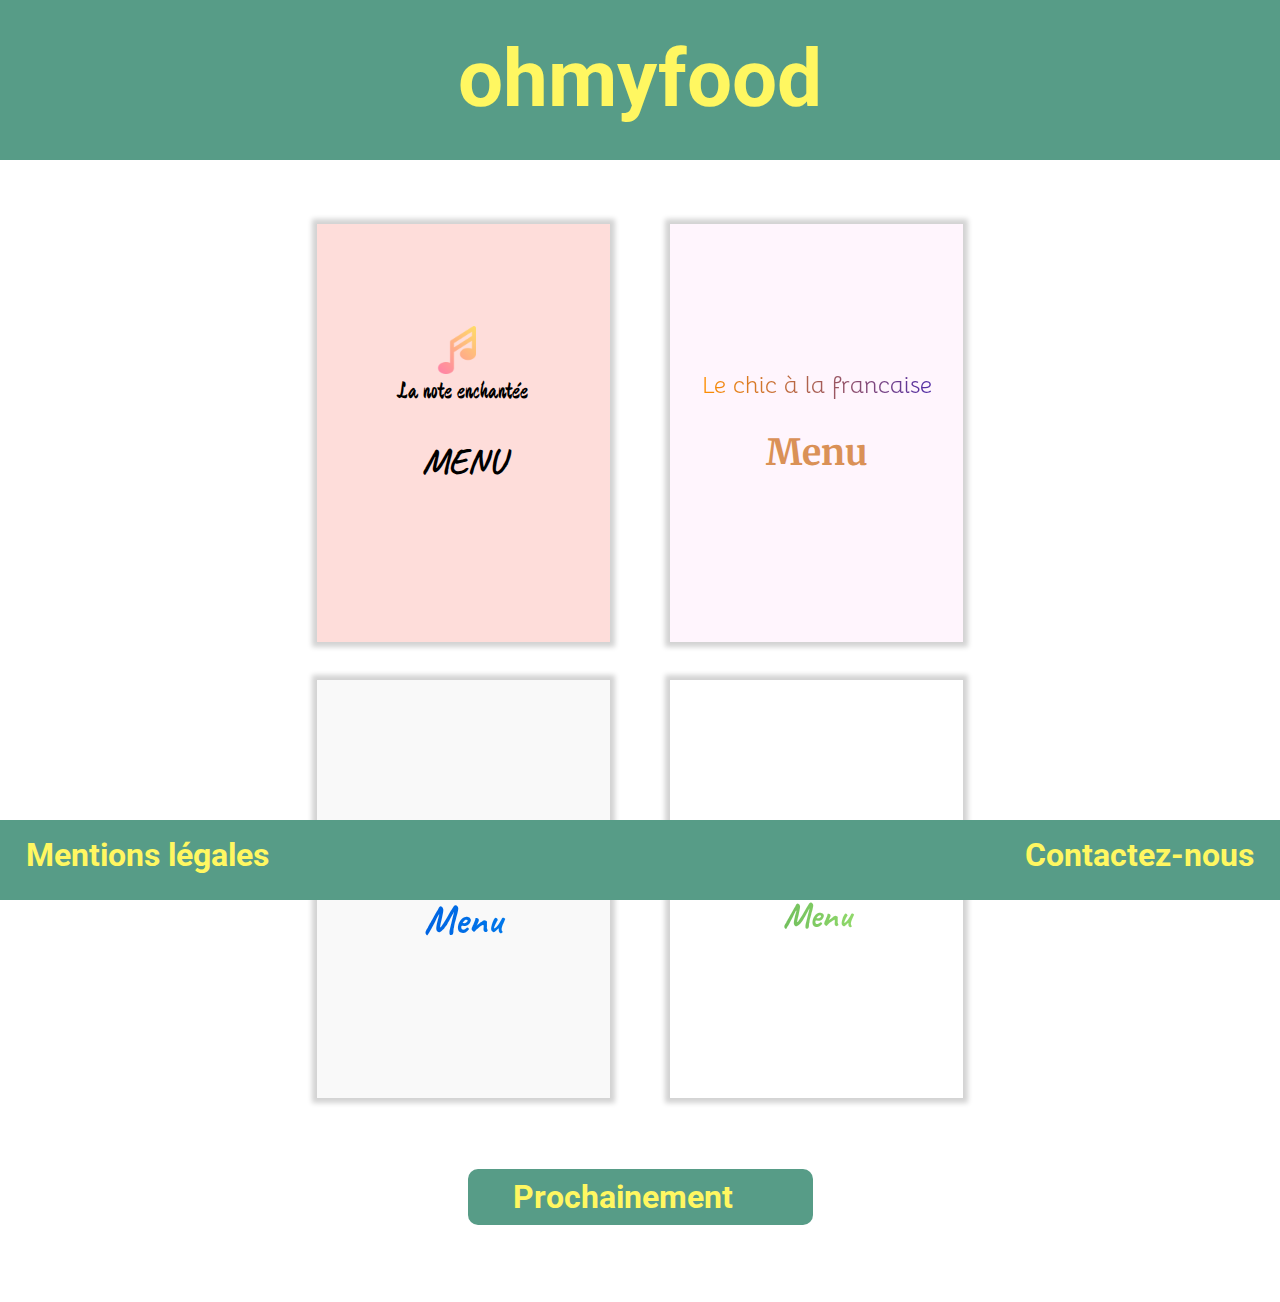
<file: index.html>
﻿<!DOCTYPE html>
<html lang="fr">

<head>
    <meta charset="utf-8" />
    <link rel="stylesheet" href="index.css" />
    <title>ohmyfood</title>
    <meta name="viewport" content="user-scalable=yes, width=device-width, initial-scale = 1" />
    <meta name="robots" content="index, follow" />
    <link href="https://fonts.googleapis.com/css?family=Devonshire&display=swap" rel="stylesheet">
    <link href="https://fonts.googleapis.com/css?family=Roboto&display=swap" rel="stylesheet" />
    <link href="https://fonts.googleapis.com/css?family=Dancing+Script&display=swap" rel="stylesheet"> 
    <link href="https://fonts.googleapis.com/css?family=Bellota&display=swap" rel="stylesheet">
    <link href="https://fonts.googleapis.com/css?family=Kaushan+Script&display=swap" rel="stylesheet">
    <link href="https://fonts.googleapis.com/css?family=Caveat&display=swap" rel="stylesheet">
    <link href="https://fonts.googleapis.com/css?family=Merriweather&display=swap" rel="stylesheet">
</head>

<body>
    <header>
        <h1 id="title">
            <a href="./index.html">ohmyfood</a>
        </h1>
    </header>
    <div id="content">
        <a class="menuLink" href="./menuLaNoteEnchantee.html">
            <section id="menuLaNoteEnchantee">
                <img id="menuLaNoteEnchanteeImg" src="./note.png" alt="Une note de musique">
                La note enchantée<br/>
                <h2>MENU</h2>
            </section>
        </a>
        <a class="menuLink" href=" ./menuLeChicALaFrancaise.html">
            <section id="menuLeChicALaFrancaise">
                <span>Le chic à la francaise</span><br/>
                <h2>Menu</h2>
            </section>
        </a>
        <a class="menuLink" href=" ./menuLeDeliceDesPapilles.html">
            <section id="menuLeDeliceDesPapilles">
                <span>Le délice des papilles</span><br/>
                <h2>Menu</h2>
            </section>
        </a>
        <a class="menuLink" href=" ./menuLaPaletteDuGout.html">
            <section id="menuLaPaletteDuGout">
                <span>La palette du goût</span><br/>
                <h2>Menu</h2>
            </section>
        </a>
        <p id="prochainementP">
            Prochainement <span class="ellipsisAnimation"><span>.</span><span>.</span><span>.</span></span>
        </p>
    </div>
    <footer>
        <a id="mentionsLegalesLink" class="wiggle" href="./mentionsLegales.html">Mentions légales</a>
        <a id="contactezNousLink" class="wiggle" href="mailto:pierre.leleve@gmail.com">Contactez-nous</a>
    </footer>
</body>

</html>
</file>
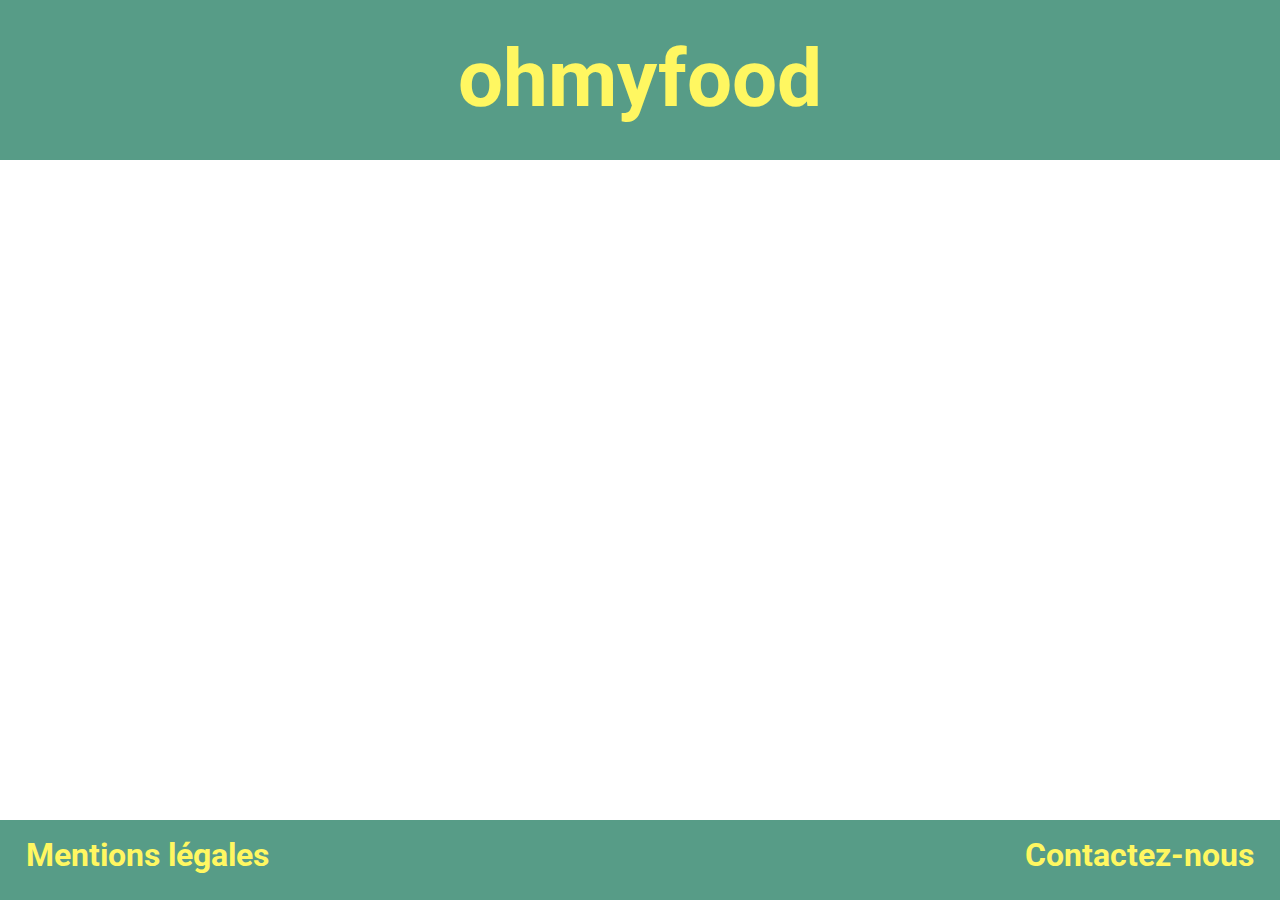
<file: mentionsLegales.html>
<!DOCTYPE html>
<html lang="fr">

<head>
    <meta charset="utf-8" />
    <link rel="stylesheet" href="index.css">
    <title>ohmyfood</title>
    <meta name="viewport" content="user-scalable=yes, width=device-width, initial-scale = 1">
    <meta name="robots" content="index, follow">
    <link href="https://fonts.googleapis.com/css?family=Roboto&display=swap" rel="stylesheet">
</head>

<body>
    <header>
        <h1 id="title">
            <a href="./index.html">ohmyfood</a>
        </h1>
    </header>
    <div id="content">
    </div>
    <footer>
        <a id="mentionsLegalesLink" class="wiggle" href="./mentionsLegales.html">Mentions légales</a>
        <a id="contactezNousLink" class="wiggle" href="mailto:pierre.leleve@gmail.com">Contactez-nous</a>
    </footer>
</body>

</html>
</file>
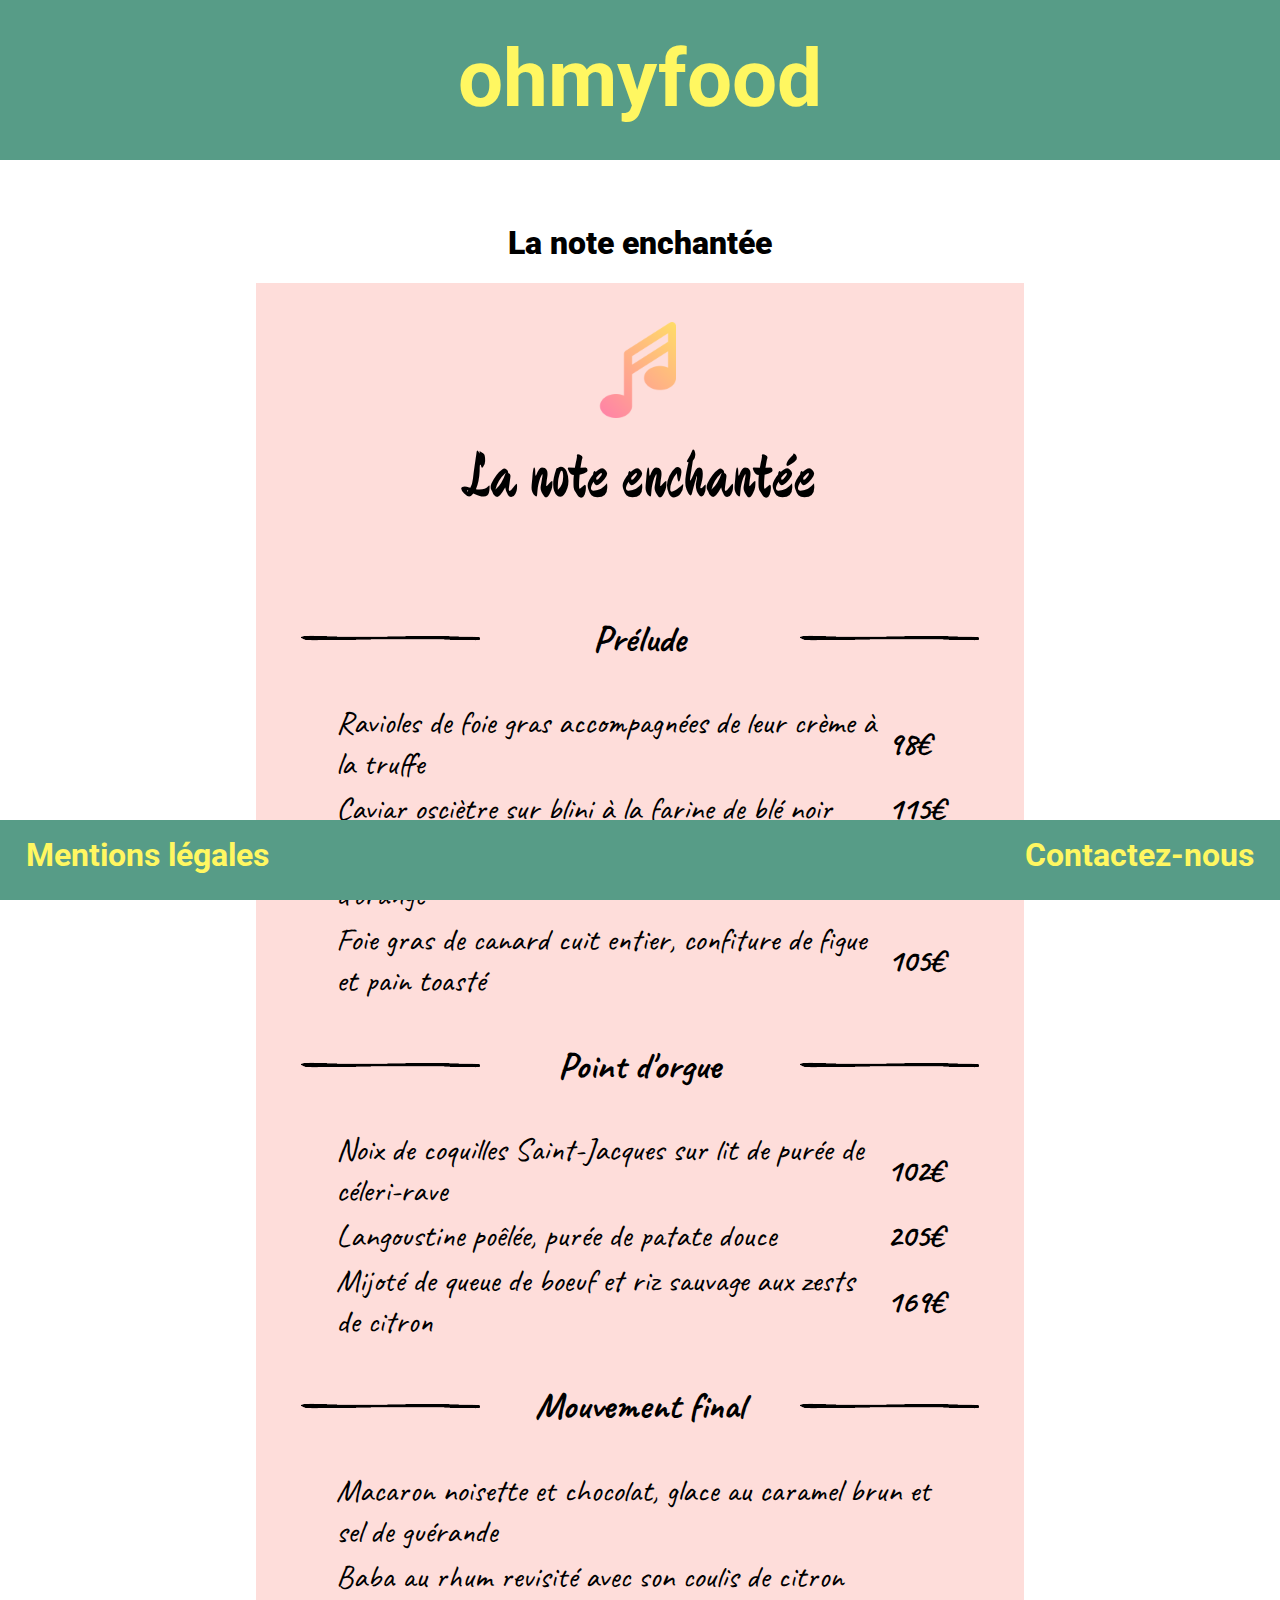
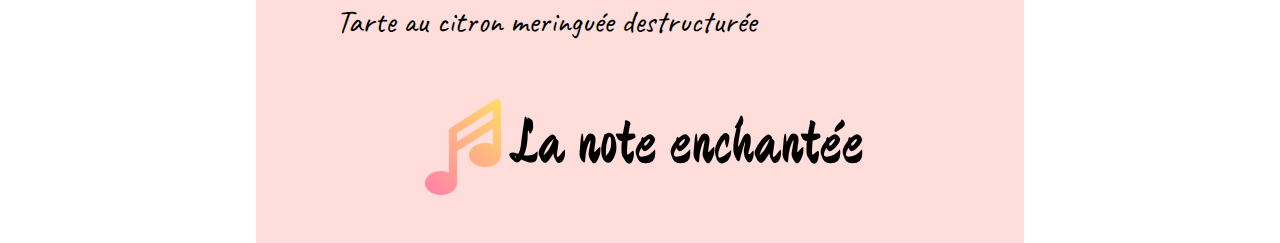
<file: menuLaNoteEnchantee.html>
<!DOCTYPE html>
<html lang="fr">

<head>
    <meta charset="utf-8" />
    <link rel="stylesheet" href="index.css">
    <title>ohmyfood</title>
    <meta name="viewport" content="user-scalable=yes, width=device-width, initial-scale = 1">
    <meta name="robots" content="index, follow">
    <link href="https://fonts.googleapis.com/css?family=Roboto&display=swap" rel="stylesheet">
    <link href="https://fonts.googleapis.com/css?family=Devonshire&display=swap" rel="stylesheet">
    <link href="https://fonts.googleapis.com/css?family=Caveat&display=swap" rel="stylesheet">
</head>


<body>
    <header>
        <h1 id="title">
            <a href="./index.html">ohmyfood</a>
        </h1>
    </header>
    <h1 id="menuH1">La note enchantée</h1>
    <div id="contentLaNoteEnchantee">
        <img src="./note.png" alt="Une note de musique">
        <h2>La note enchantée</h2>
        <div class="menuH3Div">
            <hr>
            <h3 class="categorieH3">Prélude</h3>
            <hr>
        </div>
        <table>
            <tbody>
                <tr>
                    <td>Ravioles de foie gras accompagnées de leur crème à la truffe</td>
                    <td class="price">98€</td>
                </tr>
                <tr>
                    <td>Caviar osciètre sur blini à la farine de blé noir</td>
                    <td class="price">115€</td>
                </tr>
                <tr>
                    <td>Homard et espuma de potiron mariné aux zests d'orange</td>
                    <td class="price">89€</td>
                </tr>
                <tr>
                    <td>Foie gras de canard cuit entier, confiture de figue et pain toasté</td>
                    <td class="price">105€</td>
                </tr>
            </tbody>
        </table>
        <div class="menuH3Div">
            <hr>
            <h3 class="categorieH3">Point d'orgue</h3>
            <hr>
        </div>
        <table>
            <tbody>
                <tr>
                    <td>Noix de coquilles Saint-Jacques sur lit de purée de céleri-rave</td>
                    <td class="price">102€</td>
                </tr>
                <tr>
                    <td>Langoustine poêlée, purée de patate douce</td>
                    <td class="price">205€</td>
                </tr>
                <tr>
                    <td>Mijoté de queue de boeuf et riz sauvage aux zests de citron</td>
                    <td class="price">169€</td>
                </tr>
            </tbody>
        </table>
        <div class="menuH3Div">
            <hr>
            <h3 class="categorieH3">Mouvement final</h3>
            <hr>
        </div>
        <table>
            <tbody>
                <tr>
                    <td>Macaron noisette et chocolat, glace au caramel brun et sel de guérande</td>
                </tr>
                <tr>
                    <td>Baba au rhum revisité avec son coulis de citron</td>
                </tr>
                <tr>
                    <td>Tarte au citron meringuée destructurée</td>
                </tr>
            </tbody>
        </table> 
        <div id="bottomH2Div">
            <img src="./note.png" alt="Une note de musique">
            <h2>La note enchantée</h2>
        </div>
    </div>
    <footer>
        <a id="mentionsLegalesLink" class="wiggle" href="./mentionsLegales.html">Mentions légales</a>
        <a id="contactezNousLink" class="wiggle" href="mailto:pierre.leleve@gmail.com">Contactez-nous</a>
    </footer>
</body>


</html>
</file>
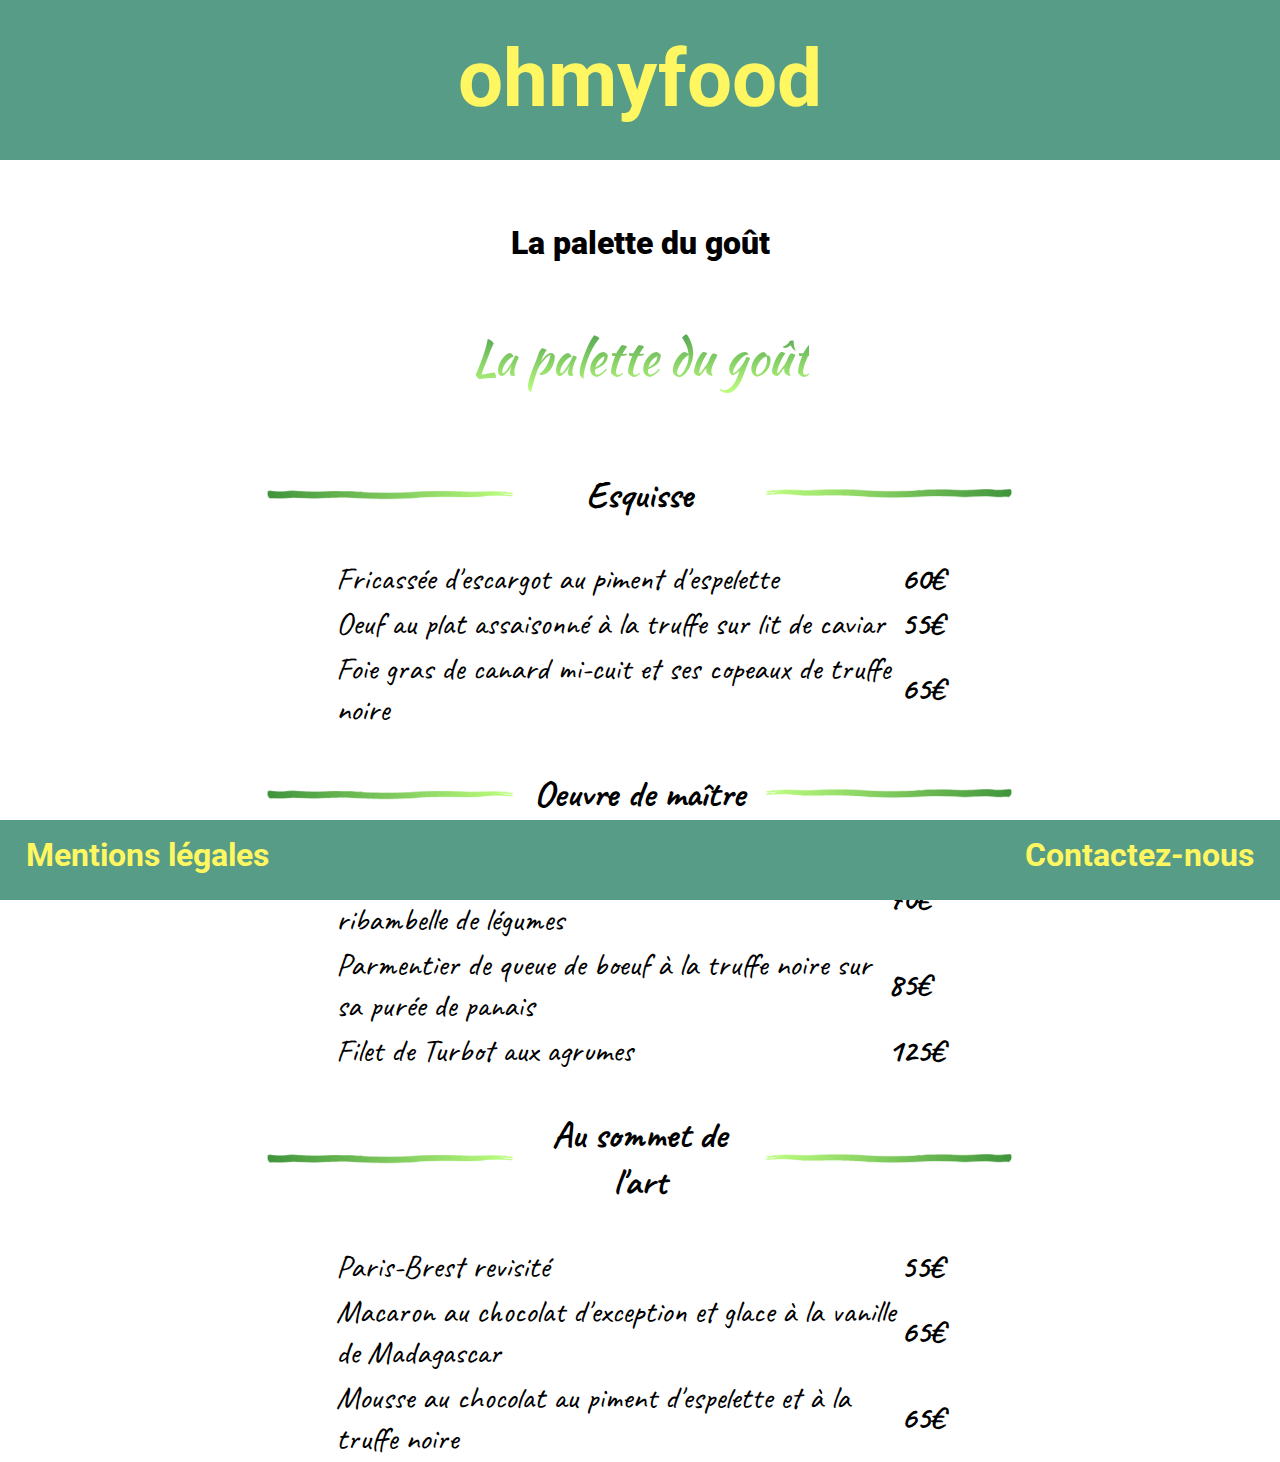
<file: menuLaPaletteDuGout.html>
<!DOCTYPE html>
<html lang="fr">

<head>
    <meta charset="utf-8" />
    <link rel="stylesheet" href="index.css">
    <title>ohmyfood</title>
    <meta name="viewport" content="user-scalable=yes, width=device-width, initial-scale = 1">
    <meta name="robots" content="index, follow">
    <link href="https://fonts.googleapis.com/css?family=Roboto&display=swap" rel="stylesheet">
    <link href="https://fonts.googleapis.com/css?family=Kaushan+Script&display=swap" rel="stylesheet">
    <link href="https://fonts.googleapis.com/css?family=Caveat&display=swap" rel="stylesheet">
</head>


<body>
    <header>
        <h1 id="title">
            <a href="./index.html">ohmyfood</a>
        </h1>
    </header>
    <h1 id="menuH1">La palette du goût</h1>
    <div id="contentLaPaletteDuGout">
        <h2>La palette du goût</h2>
        <div class="menuH3Div">
            <hr class="hrLeft">
            <h3 class="categorieH3">Esquisse</h3>
            <hr class="hrRight">
        </div>
        <table>
            <tbody>
                <tr>
                    <td>Fricassée d'escargot au piment d'espelette</td>
                    <td class="price">60€</td>
                </tr>
                <tr>
                    <td>Oeuf au plat assaisonné à la truffe sur lit de caviar</td>
                    <td class="price">55€</td>
                </tr>
                <tr>
                    <td>Foie gras de canard mi-cuit et ses copeaux de truffe noire</td>
                    <td class="price">65€</td>
                </tr>
            </tbody>
        </table>
        <div class="menuH3Div">
            <hr class="hrLeft">
            <h3 class="categorieH3">Oeuvre de maître</h3>
            <hr class="hrRight">
        </div>
        <table>
            <tbody>
                <tr>
                    <td>Filet de boeuf aux herbes accompagné de sa ribambelle de légumes</td>
                    <td class="price">70€</td>
                </tr>
                <tr>
                    <td>Parmentier de queue de boeuf à la truffe noire sur sa purée de panais</td>
                    <td class="price">85€</td>
                </tr>
                <tr>
                    <td>Filet de Turbot aux agrumes</td>
                    <td class="price">125€</td>
                </tr>
            </tbody>
        </table>
        <div class="menuH3Div">
            <hr class="hrLeft">
            <h3 class="categorieH3">Au sommet de l'art</h3>
            <hr class="hrRight">
        </div>
        <table>
            <tbody>
                <tr>
                    <td>Paris-Brest revisité</td>
                    <td class="price">55€</td>
                </tr>
                <tr>
                    <td>Macaron au chocolat d'exception et glace à la vanille de Madagascar</td>
                    <td class="price">65€</td>
                </tr>
                <tr>
                    <td>Mousse au chocolat au piment d'espelette et à la truffe noire</td>
                    <td class="price">65€</td>
                </tr>
            </tbody>
        </table>
    </div>
    <footer>
        <a id="mentionsLegalesLink" class="wiggle" href="./mentionsLegales.html">Mentions légales</a>
        <a id="contactezNousLink" class="wiggle" href="mailto:pierre.leleve@gmail.com">Contactez-nous</a>
    </footer>
</body>


</html>
</file>
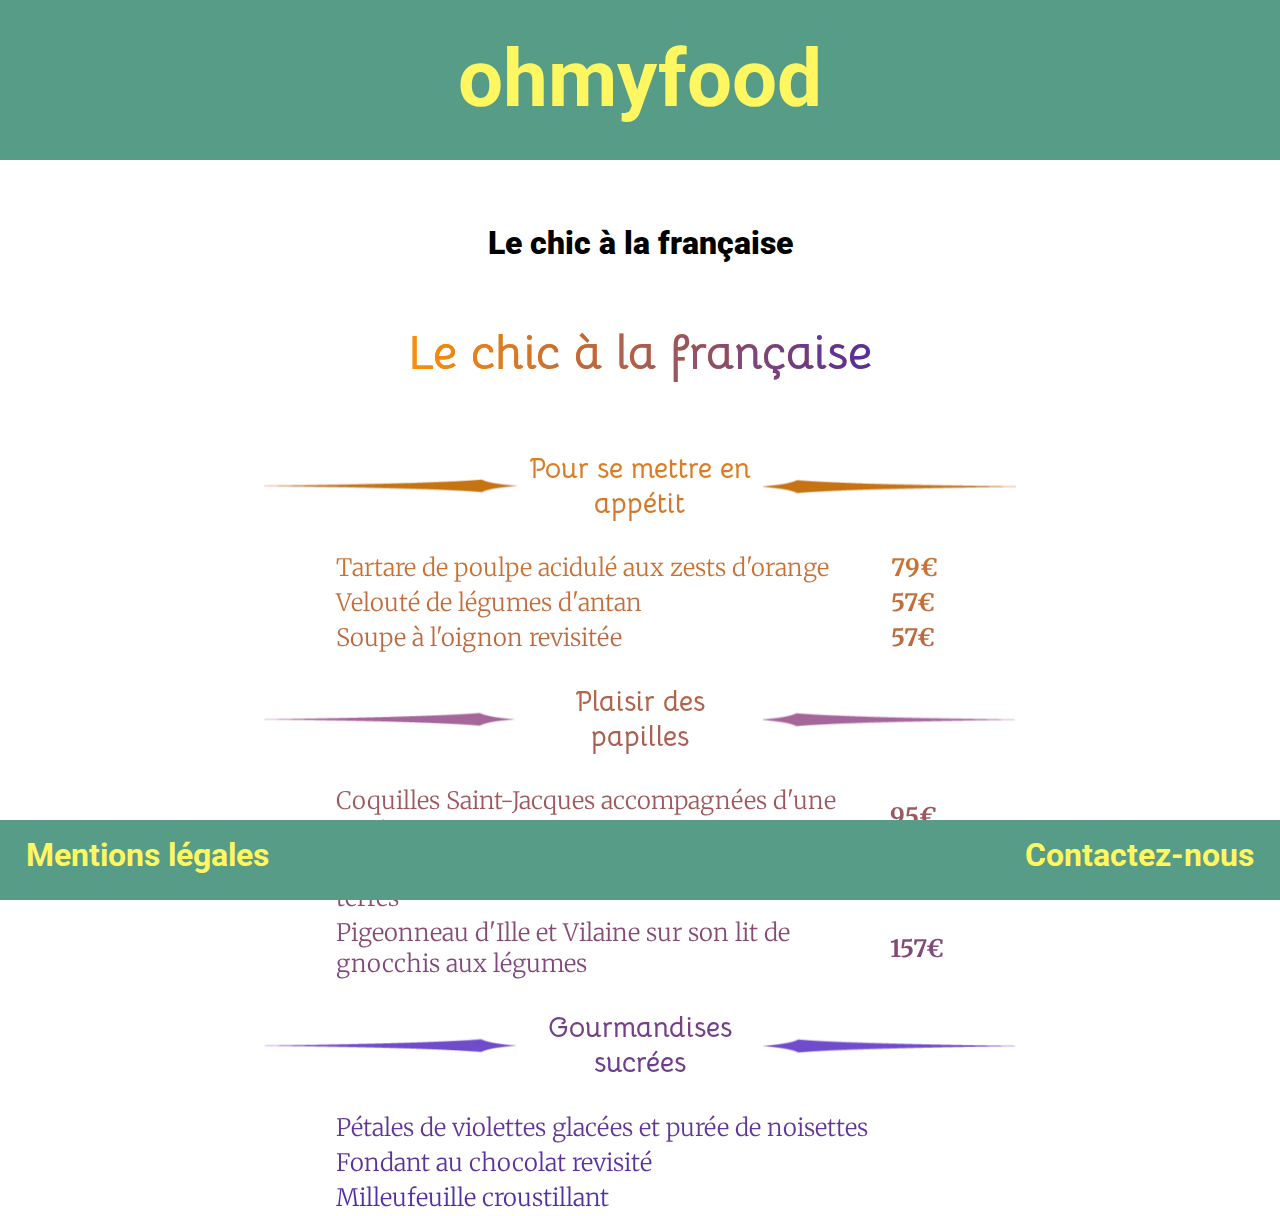
<file: menuLeChicALaFrancaise.html>
<!DOCTYPE html>
<html lang="fr">

<head>
    <meta charset="utf-8" />
    <link rel="stylesheet" href="index.css">
    <title>ohmyfood</title>
    <meta name="viewport" content="user-scalable=yes, width=device-width, initial-scale = 1">
    <meta name="robots" content="index, follow">
    <link href="https://fonts.googleapis.com/css?family=Roboto&display=swap" rel="stylesheet">
    <link href="https://fonts.googleapis.com/css?family=Bellota&display=swap" rel="stylesheet">
    <link href="https://fonts.googleapis.com/css?family=Merriweather&display=swap" rel="stylesheet">
</head>


<body>
    <header>
        <h1 id="title">
            <a href="./index.html">ohmyfood</a>
        </h1>
    </header>
    <h1 id="menuH1">Le chic à la française</h1>
    <div id="contentLeChicALaFrancaise">
        <h2>Le chic à la française</h2>
        <div class="menuH3Div">
            <hr id="topLeft">
            <h3 class="categorieH3">
                Pour se mettre en appétit
            </h3>
            <hr id="topRight">
        </div>
        <table>
            <tbody>
                <tr>
                    <td>Tartare de poulpe acidulé aux zests d'orange</td>
                    <td class="price">79€</td>
                </tr>
                <tr>
                    <td>Velouté de légumes d'antan</td>
                    <td class="price">57€</td>
                </tr>
                <tr>
                    <td>Soupe à l'oignon revisitée</td>
                    <td class="price">57€</td>
                </tr>
            </tbody>
        </table>
        <div class="menuH3Div">
            <hr id="centerLeft">
            <h3 class="categorieH3">
                Plaisir des papilles
            </h3>
            <hr id="centerRight">
        </div>
        <table>
            <tbody>
                <tr>
                    <td>Coquilles Saint-Jacques accompagnées d'une purée de panais</td>
                    <td class="price">95€</td>
                </tr>
                <tr>
                    <td>Magret de canard et parmentier de pommes de terres</td>
                    <td class="price">88€</td>
                </tr>
                <tr>
                    <td>Pigeonneau d'Ille et Vilaine sur son lit de gnocchis aux légumes</td>
                    <td class="price">157€</td>
                </tr>
            </tbody>
        </table>
        <div class="menuH3Div">
            <hr id="bottomLeft">
            <h3 class="categorieH3">
                Gourmandises sucrées
            </h3>
            <hr id="bottomRight">
        </div>
        <table>
            <tbody>
                <tr>
                    <td>Pétales de violettes glacées et purée de noisettes</td>
                </tr>
                <tr>
                    <td>Fondant au chocolat revisité</td>
                </tr>
                <tr>
                    <td>Milleufeuille croustillant
                </tr>
            </tbody>
        </table>
    </div>
    <footer>
        <a id="mentionsLegalesLink" class="wiggle" href="./mentionsLegales.html">Mentions légales</a>
        <a id="contactezNousLink" class="wiggle" href="mailto:pierre.leleve@gmail.com">Contactez-nous</a>
    </footer>    
</body>

</html>
</file>
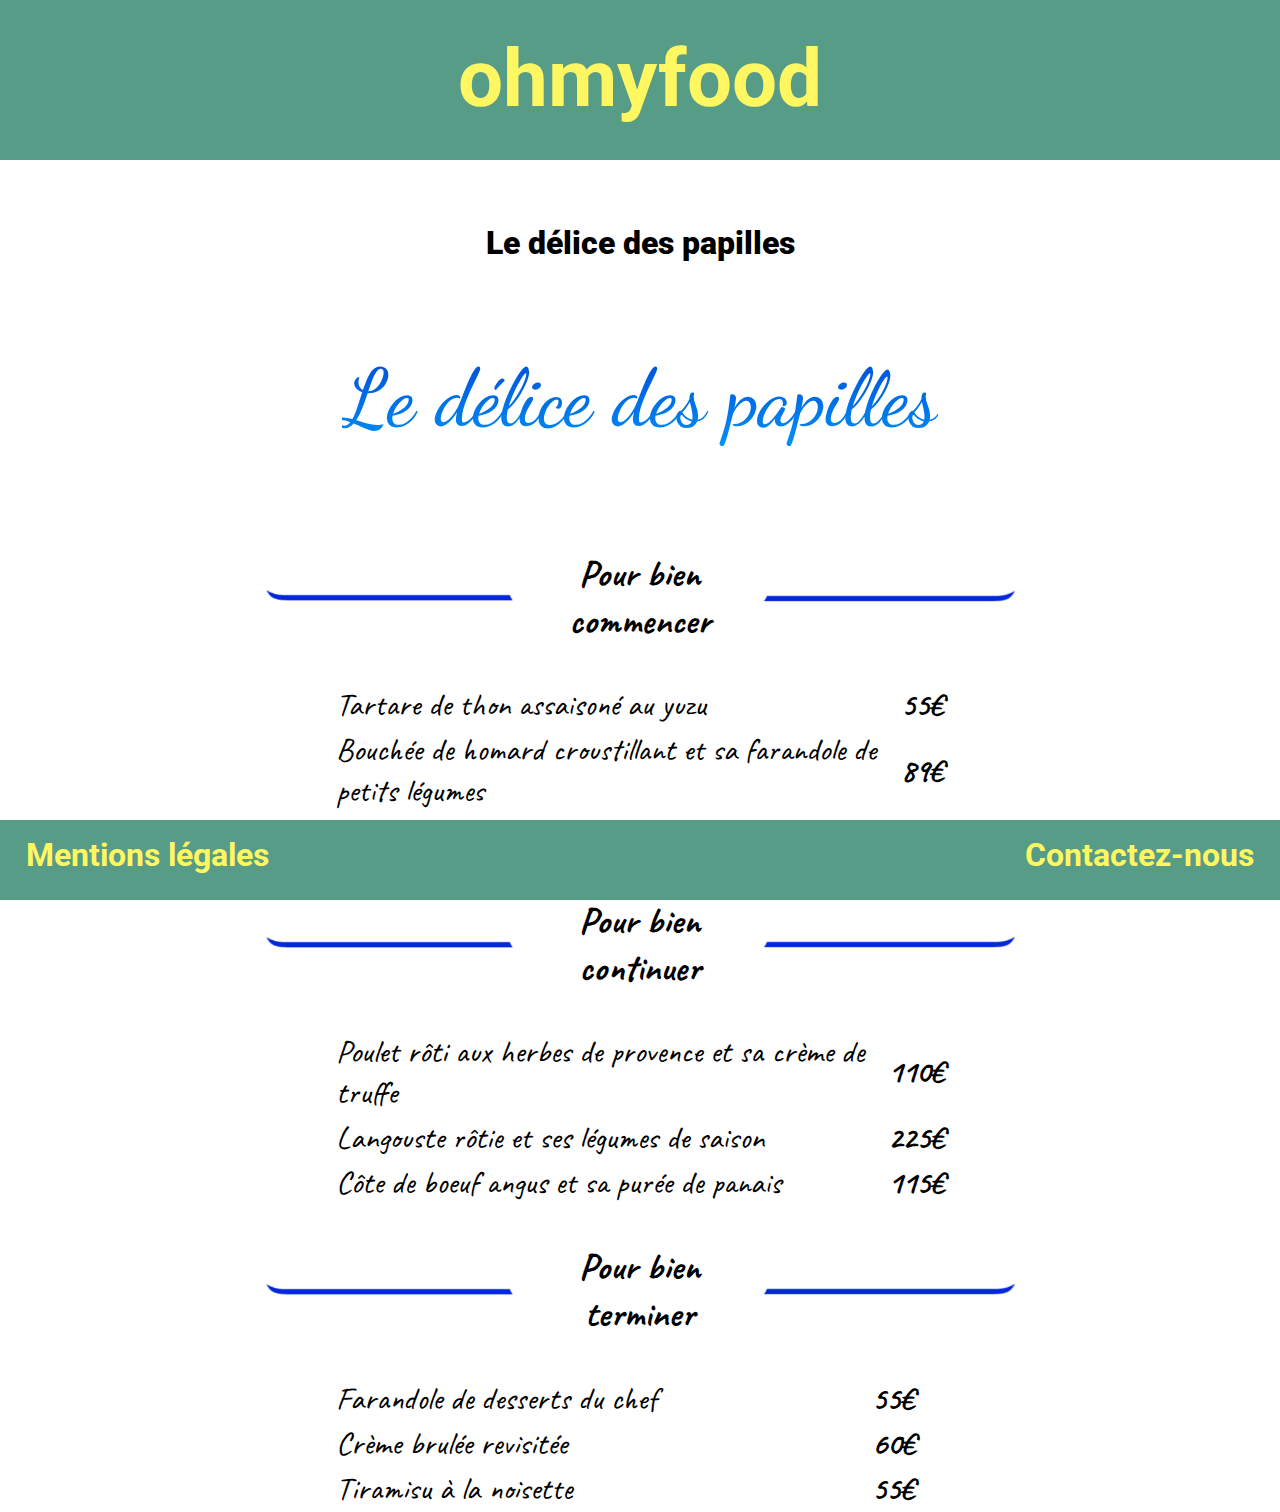
<file: menuLeDeliceDesPapilles.html>
<!DOCTYPE html>
<html lang="fr">

<head>
    <meta charset="utf-8" />
    <link rel="stylesheet" href="index.css">
    <title>ohmyfood</title>
    <meta name="viewport" content="user-scalable=yes, width=device-width, initial-scale = 1">
    <meta name="robots" content="index, follow">
    <link href="https://fonts.googleapis.com/css?family=Roboto&display=swap" rel="stylesheet">
    <link href="https://fonts.googleapis.com/css?family=Caveat&display=swap" rel="stylesheet">
    <link href="https://fonts.googleapis.com/css?family=Dancing+Script&display=swap" rel="stylesheet"> 
</head>
<body>
    <header>
        <h1 id="title">
            <a href="./index.html">ohmyfood</a>
        </h1>
    </header>
    <h1 id="menuH1">Le délice des papilles</h1>
    <div id="contentLeDeliceDesPapilles">
        <h2>Le délice des papilles</h2>
        <div class="menuH3Div">
            <hr class="hrLeft">
            <h3 class="categorieH3">Pour bien commencer</h3>
            <hr class="hrRight">
        </div>
        <table>
            <tbody>
                <tr>
                    <td>Tartare de thon assaisoné au yuzu</td>
                    <td class="price">55€</td>
                </tr>
                <tr>
                    <td>Bouchée de homard croustillant et sa farandole de petits légumes</td>
                    <td class="price">89€</td>
                </tr>
                <tr>
                    <td>Velouté de cèpes aux truffes</td>
                    <td class="price">56€</td>
                </tr>
            </tbody>
        </table>
        <div class="menuH3Div">
            <hr class="hrLeft">
            <h3 class="categorieH3">Pour bien continuer</h3>
            <hr class="hrRight">
        </div>
        <table>
            <tbody>
                <tr>
                    <td>Poulet rôti aux herbes de provence et sa crème de truffe</td>
                    <td class="price">110€</td>
                </tr>
                <tr>
                    <td>Langouste rôtie et ses légumes de saison</td>
                    <td class="price">225€</td>
                </tr>
                <tr>
                    <td>Côte de boeuf angus et sa purée de panais</td>
                    <td class="price">115€</td>
                </tr>
            </tbody>
        </table>
        <div class="menuH3Div">
            <hr class="hrLeft">
            <h3 class="categorieH3">Pour bien terminer</h3>
            <hr class="hrRight">
        </div>
        <table>
            <tbody>
                <tr>
                    <td>Farandole de desserts du chef</td>
                    <td class="price">55€</td>
                </tr>
                <tr>
                    <td>Crème brulée revisitée</td>
                    <td class="price">60€</td>
                </tr>
                <tr>
                    <td>Tiramisu à la noisette</td>
                    <td class="price">55€</td>
                </tr>
            </tbody>
        </table>
    </div>
    <footer>
        <a id="mentionsLegalesLink" class="wiggle" href="./mentionsLegales.html">Mentions légales</a>
        <a id="contactezNousLink" class="wiggle" href="mailto:pierre.leleve@gmail.com">Contactez-nous</a>
    </footer>
</body>


</html>
</file>
<file: index.css>
html {
    font-family: 'Roboto', sans-serif;
    height: 100%;
    text-decoration: none;
}

a {
    text-decoration: none;
    color: inherit;
}

header {
    background-color: #579C87;
    text-align: center;
    color: rgb(255, 247, 97);
    margin-top: 0%;
    margin-left: 0%;
    height: 10rem;
    text-decoration: none;
    width: 100%;
}

body {
    height: 100%;
    min-height: 100vh;
    margin: 0;
    padding: 0;
    height: 50rem;
    display: flex;
    flex-direction: column;
    width: 100%;
}

body>h1 {
    align-self: center;
    margin-top: 5%;
    font-weight: 900;
}

#title {
    margin-top: 0%;
    padding-top: 2rem;
    font-size: 5rem;
    font-weight: bolder;
}

#content {
    align-self: center;
    width: 40%;
    display: flex;
    margin-top: 5%;
    margin-left: 5%;
    margin-right: 5%;
    margin-bottom: 5vh;
    flex-wrap: wrap;
    justify-content: space-evenly;
}

#menuLaNoteEnchantee {
    text-align: center;
    height: 418px;
    padding-top: 35%;
    width: 292.547px;
    font-family: Devonshire;
    font-size: 150%;
    background-color: #FEDDDA;
    display: flex;
    flex-direction: column;
    max-height: 50vh;
    flex: 0 50%;
    white-space: nowrap;
    transition: transform .5s ease;
}

#menuLaNoteEnchantee>h2 {
    font-family: Caveat;
}

#menuLaNoteEnchanteeImg {
    width: 48px;
    height: 48px;
    margin-left: 40%;
}

#menuLeChicALaFrancaise {
    text-align: center;
    padding-top: 50%;
    height: 418px;
    width: 292.547px;
    font-family: Bellota;
    font-size: 150%;
    max-height: 50vh;
    flex: 0 50%;
    white-space: nowrap;
    transition: transform .5s ease;
    background-size: 100%;
    background-color: #FFF5FD;

}

#menuLeChicALaFrancaise>h2 {
    font-family: Merriweather;
    color: #DA9157;
}

#menuLeChicALaFrancaise>span {
    background: linear-gradient(to right, #ff8f00, #512da8 100%);
    -webkit-background-clip: text;
    -webkit-text-fill-color: transparent;
}

#menuLeDeliceDesPapilles {
    text-align: center;
    padding-top: 50%;
    height: 418px;
    width: 292.547px;
    font-family: Dancing script;
    font-size: 170%;
    max-height: 50vh;
    flex: 0 50%;
    white-space: nowrap;
    transition: transform .5s ease;
    background-color: #F9F9F9;
}

#menuLeDeliceDesPapilles>h2 {
    font-family: Caveat;
    background: linear-gradient(to right,#0049d7, #0091f5 100%);
    -webkit-background-clip: text;
    -webkit-text-fill-color: transparent;
}

#menuLeDeliceDesPapilles>span {
    background: linear-gradient(to right,#0049d7, #0091f5 100%);
    -webkit-background-clip: text;
    -webkit-text-fill-color: transparent;
}



#menuLaPaletteDuGout {
    text-align: center;
    padding-top: 50%;
    height: 418px;
    width: 292.547px;
    font-family: Kaushan Script;
    font-size: 150%;
    max-height: 50vh;
    flex: 0 50%;
    white-space: nowrap;
    transition: transform .5s ease;
}

#menuLaPaletteDuGout>h2 {
    font-family: Caveat;
    background: linear-gradient(to right, #429748, #BEFF7F);
    -webkit-background-clip: text;
    -webkit-text-fill-color: transparent;
}
#menuLaPaletteDuGout>span {
    background: linear-gradient(to right, #429748, #BEFF7F);
    -webkit-background-clip: text;
    -webkit-text-fill-color: transparent;
}

.menuLink {
    max-height: 418px;;
    overflow: hidden;
    box-shadow: 0 0 5px 5px lightgray;
    margin-bottom: 5%;
}

#menuLaNoteEnchantee:hover {
    transform: scale(1.3);
    opacity: 75%;
    transition: transform .5s ease;
}

#menuLeChicALaFrancaise:hover {
    transform: scale(1.3);
    opacity: 75%;
    transition: transform .5s ease;
}

#menuLeDeliceDesPapilles:hover {
    transform: scale(1.3);
    opacity: 75%;
    transition: transform .5s ease;
}

#menuLaPaletteDuGout:hover {
    transform: scale(1.3);
    opacity: 75%;
    transition: transform .5s ease;
}


#prochainementP {
    align-self: center;
    background-color: #579C87;
    color: rgb(255, 247, 97);
    font-size: 2rem;
    font-weight: bolder;
    padding-top: 1vh;
    padding-bottom: 1vh;
    padding-left: 5vh;
    padding-right: 5vh;
    border-radius: 10px;
    margin-bottom: 10%;
}

.menuH3Div {
    display: flex;
    flex-direction: row;
    flex-wrap: nowrap;
}

.menuH3Div>* {
    width: 33%;
}

#contentLaNoteEnchantee {
    font-family: 'Caveat';
    font-size: 2rem;
    font-weight: 100;
    align-self: center;
    background-color: #FEDDDA;
    width: 60%;
    display: flex;
    margin-top: 0%;
    margin-left: 5%;
    margin-right: 5%;
    margin-bottom: 5%;
    flex-direction: column;
}

#contentLaNoteEnchantee>table {
    margin-left: 10%;
    margin-right: 10%;
}

#contentLaNoteEnchantee>.categorieH3 {
    align-self: center;
}

#contentLaNoteEnchantee>h2,
#contentLaNoteEnchantee>div>h2 {
    font-family: 'Devonshire';
    font-weight: 100;
    font-size: 4rem;
    margin-top: 2%;
    align-self: center;
}

#contentLaNoteEnchantee>img {
    width: 3em;
    align-self: center;
    margin-top: 5%;
}

#bottomH2Div {
    margin-top: 5%;
    flex-direction: row;
    justify-content: center;
    display: flex;
}

#bottomH2Div>img {
    width: 3em;
    height: 3em;
    margin-top: 2%;
}


#contentLeChicALaFrancaise {
    font-family: 'Bellota', cursive;
    font-size: 1.5rem;
    font-weight: 100;
    align-self: center;
    background-color: #FFF5FE;
    width: 60%;
    display: flex;
    margin-top: 0%;
    margin-left: 5%;
    margin-right: 5%;
    margin-bottom: 10%;
    flex-direction: column;
    background: -webkit-linear-gradient(#ff8f00, #512da8);
    -webkit-background-clip: text;
    -webkit-text-fill-color: transparent;
}

#contentLeChicALaFrancaise>table {
    margin-left: 10%;
    margin-right: 10%;
    font-family: 'Merriweather', serif;
}

#contentLeChicALaFrancaise>h3 {
    font-family: 'Merriweather';
    align-self: center;
}

#contentLeChicALaFrancaise>h2 {
    font-size: 3rem;
    align-self: center;
    font-weight: 900;
    background: -webkit-linear-gradient(left, #ff8f00, #512da8);
    -webkit-background-clip: text;
    -webkit-text-fill-color: transparent;
}

#contentLeChicALaFrancaise>div>div>hr {
    background-size: 100%;
    background-position: center;
    border: 0;
    flex-direction: row;
}

#contentLeChicALaFrancaise>div>#topLeft {
    background: url("./leChicAlaFrancaiseTopLeft.png") no-repeat top center;
    background-size: 100%;
    background-position: center;
    border: 0;
    flex-direction: row;

}

#contentLeChicALaFrancaise>div>#topRight {
    background: url("./leChicAlaFrancaiseTopRight.png") no-repeat top center;
    background-size: 100%;
    background-position: center;
    border: 0;
    flex-direction: row;
}

#contentLeChicALaFrancaise>div>#centerRight {
    background: url("./leChicAlaFrancaiseCenterRight.png") no-repeat top center;
    background-size: 100%;
    background-position: center;
    border: 0;
    flex-direction: row;
}

#contentLeChicALaFrancaise>div>#centerLeft {
    background: url("./leChicAlaFrancaiseCenterLeft.png") no-repeat top center;
    background-size: 100%;
    background-position: center;
    border: 0;
    flex-direction: row;
}

#contentLeChicALaFrancaise>div>#bottomLeft {
    background: url("./leChicAlaFrancaiseBottomLeft.png") no-repeat top center;
    background-size: 100%;
    background-position: center;
    border: 0;
    flex-direction: row;
}

#contentLeChicALaFrancaise>div>#bottomRight {
    background: url("./leChicAlaFrancaiseBottomRight.png") no-repeat top center;
    background-size: 100%;
    background-position: center;
    border: 0;
    flex-direction: row;
}


#contentLaPaletteDuGout {
    font-family: 'Caveat';
    font-size: 2rem;
    font-weight: 100;
    align-self: center;
    width: 60%;
    display: flex;
    margin-top: 0%;
    margin-left: 5%;
    margin-right: 5%;
    margin-bottom: 10%;
    flex-direction: column;
}

#contentLaPaletteDuGout>h2 {
    background: -webkit-linear-gradient(#429748, #BEFF7F);
    -webkit-background-clip: text;
    -webkit-text-fill-color: transparent;
}

#contentLaPaletteDuGout>table {
    margin-left: 10%;
    margin-right: 10%;
}

#contentLaPaletteDuGout>.categorieH3 {
    align-self: center;
}

#contentLaPaletteDuGout>h2 {
    font-family: 'Kaushan Script';
    align-self: center;
    font-weight: 100;
}

#contentLaPaletteDuGout>div>hr {
    flex-direction: row;
    background-size: 100%;
    background-position: center;
    border: 0;
}

#contentLaPaletteDuGout>div>.hrLeft {
    background: url("./laPaletteDuGoutLeft.png") no-repeat top center;
    background-size: 100%;
    background-position: center;
}

#contentLaPaletteDuGout>div>.hrRight {
    background: url("./laPaletteDuGoutRight.png") no-repeat top center;
    background-size: 100%;
    background-position: center;
}


#contentLeDeliceDesPapilles {
    font-family: 'Caveat';
    font-size: 2rem;
    font-weight: 100;
    align-self: center;
    width: 60%;
    display: flex;
    margin-top: 0%;
    margin-left: 5%;
    margin-right: 5%;
    margin-bottom: 5%;
    flex-direction: column;
}

#contentLeDeliceDesPapilles>table {
    margin-left: 10%;
    margin-right: 10%;
    font-family: 'Caveat';
}

#contentLeDeliceDesPapilles>h3 {
    font-family: 'Bellota';
    align-self: center;

}

#contentLeDeliceDesPapilles>h2 {
    font-size: 5rem;
    font-family: 'Dancing Script', cursive;
    align-self: center;
    font-weight: 500;
    background: -webkit-linear-gradient(#0049d7, #0091f5);
    -webkit-background-clip: text;
    -webkit-text-fill-color: transparent;
}

#contentLeDeliceDesPapilles>div>hr {
    flex-direction: row;
    background-size: 100%;
    background-position: center;
    border: 0;
}

#contentLeDeliceDesPapilles>div>.hrLeft {
    background: url("./leDeliceDesPapillesLeft.png") no-repeat top center;
    background-size: 100%;
    background-position: center;
}

#contentLeDeliceDesPapilles>div>.hrRight {
    background: url("./leDeliceDesPapillesRight.png") no-repeat top center;
    background-size: 100%;
    background-position: center;
}

.categorieH3 {
    width: 30%;
    text-align: center;
    text-decoration: none;
    background-position: 0% 100%;
    background-repeat: no-repeat;
    background-size: 0% 2px;
    transition: background-size .3s;
    background-image: linear-gradient(#ff8f00, #512da8);
}

.categorieH3:hover,
.categorieH3:focus {
    background-size: 100% 2px;
}

#contentLaNoteEnchantee>div>hr {
    flex-direction: row;
    background: url("line1.png") no-repeat top center;
    background-size: 100%;
    background-position: center;
    border: 0;
}

.price {
    font-weight: bold;
}

.ellipsisAnimation span {
    opacity: 0;
    -webkit-animation: ellipsis-dot 2s infinite;
    animation: ellipsis-dot 2s infinite;
}

.ellipsisAnimation span:nth-child(1) {
    -webkit-animation-delay: 0.0s;
    animation-delay: 0.0s;
}

.ellipsisAnimation span:nth-child(2) {
    -webkit-animation-delay: 0.1s;
    animation-delay: 0.1s;
}

.ellipsisAnimation span:nth-child(3) {
    -webkit-animation-delay: 0.2s;
    animation-delay: 0.2s;
}

@-webkit-keyframes ellipsis-dot {
    0% {
        opacity: 0;
    }

    50% {
        opacity: 1;
    }

    100% {
        opacity: 0;
    }
}

@keyframes ellipsis-dot {
    0% {
        opacity: 0;
    }

    50% {
        opacity: 1;
    }

    100% {
        opacity: 0;
    }
}

footer {
    height: 5rem;
    width: 100%;
    background-color: #579C87;
    position: fixed;
    bottom: 0;
    left: 0;
    right: 0;
    display: flex;
    flex-direction: row;
    justify-content: space-between;
}

#mentionsLegalesLink {
    color: rgb(255, 247, 97);
    text-decoration: none;
    font-weight: bolder;
    font-size: 2rem;
    margin-top: 1rem;
    margin-left: 2%;
}

.wiggle:hover {
    animation: wiggle 250ms infinite;
    animation-timing-function: linear;
}

@keyframes wiggle {
    0% {
        transform: translate(2px, 0);
    }

    25% {
        transform: translate(-2px, 0);
    }

    50% {
        transform: translate(2px, 0);
    }

    75% {
        transform: translate(-2px, 0);
    }

    100% {
        transform: translate(2px, 0);
    }
}

#contactezNousLink {
    color: rgb(255, 247, 97);
    text-decoration: none;
    font-weight: bolder;
    font-size: 2rem;
    margin-top: 1rem;
    margin-right: 2%;
}
@media screen and (max-width: 1440px) {
    #content {
        width: 60%;
    }

}
@media screen and (max-width: 1024px) {
    #content {
        width: 80%;
    }

}

@media screen and (max-width: 768px) {
    #contentLaNoteEnchantee {
        margin-left: 0%;
        margin-right: 0%;
        width: 80%;
        margin-bottom: 15%;
    }

    #contentLeDeliceDesPapilles {
        margin-left: 0%;
        margin-right: 0%;
        width: 80%;
        margin-bottom: 15%;
    }

    #contentLeChicALaFrancaise {
        margin-left: 0%;
        margin-right: 0%;
        width: 80%;
        margin-bottom: 15%;
    }

    #contentLaPaletteDuGout {
        margin-left: 0%;
        margin-right: 0%;
        width: 80%;
        margin-bottom: 15%;
    }

    #content {
        width: 90%;
    }
}

@media screen and (max-width: 425px) {
    #content {
        width: 100%;
    }

    footer {
        height: 4rem;
    }

    #mentionsLegalesLink {
        font-size: 1rem;
    }

    #contactezNousLink {
        font-size: 1rem;
    }

    #contentLaNoteEnchantee {
        margin-left: 0%;
        margin-right: 0%;
        width: 100%;
        font-size: 1.5rem;
    }

    #contentLeChicALaFrancaise {
        margin-left: 0%;
        margin-right: 0%;
        width: 100%;
        font-size: 1.2rem;
        margin-bottom: 30%;
    }

    #contentLeDeliceDesPapilles {
        margin-left: 0%;
        margin-right: 0%;
        width: 100%;
        font-size: 1.5rem;
        margin-bottom: 20%;
    }

    #contentLaPaletteDuGout {
        margin-left: 0%;
        margin-right: 0%;
        width: 100%;
        font-size: 1.5rem;
        margin-bottom: 20%;
    }

    #contentLaNoteEnchantee>h2,
    #contentLaNoteEnchantee>div>h2 {
        font-size: 2.5rem;
    }

    #contentLeChicALaFrancaise>h2,
    #contentLeChicALaFrancaise>div>h2 {
        font-size: 2rem;
    }

    #contentLeDeliceDesPapilles>h2,
    #contentLeDeliceDesPapilles>div>h2 {
        font-size: 2.5rem;
    }

    #contentLaPaletteDuGout>h2,
    #contentLaPaletteDuGout>div>h2 {
        font-size: 2.5rem;
    }
}

@media screen and (max-width: 320px) {
    #title {
        font-size: 3rem;
    }

    #prochainementP {
        font-size: 1.5rem;
    }
}
</file>
